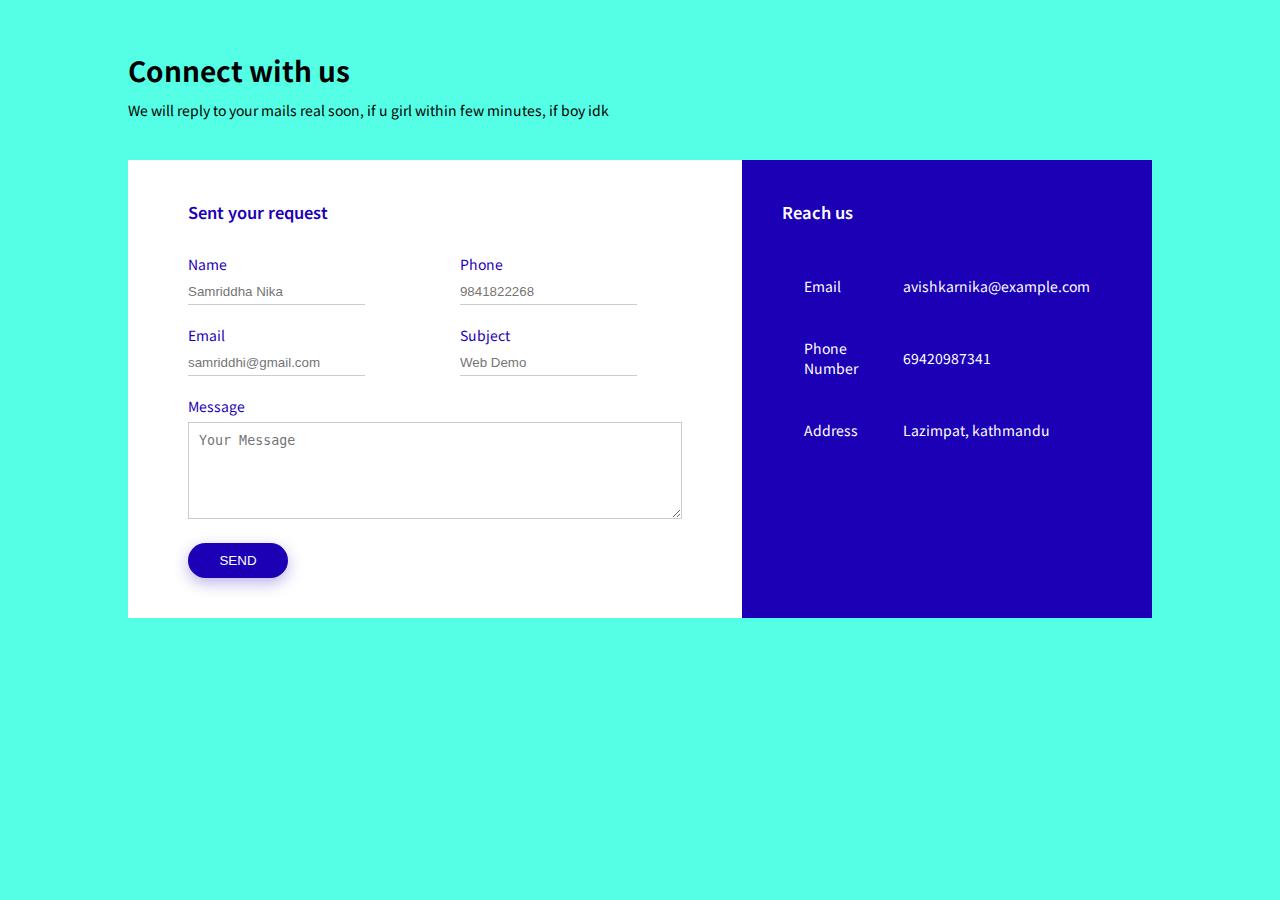
<file: contact.html>
<!DOCTYPE html>
<html lang="en">
<head>
        <title>Contact us</title>
        <link rel="stylesheet" href="contact.css"
        <link rel="preconnect" href="https://fonts.googleapis.com">
<link rel="preconnect" href="https://fonts.gstatic.com" crossorigin>
<link href="https://fonts.googleapis.com/css2?family=Noto+Sans+JP:wght@300;500;800&display=swap" rel="stylesheet">
</head>
<body>
    <div class="container">
        <h1>Connect with us</h1>
        <p>We will reply to your mails real soon, if u girl within few minutes, if boy idk</p>
        <div class="contact-box">
            <div class="contact-left">
                <h3>Sent your request</h3>
                <form>

                      <div class="input-row">
                        <div class="input-group">
                            <label>Name</label>
                            <input type="text" placeholder="Samriddha Nika"></input>
                        </div>
                        <div class="input-group">
                            <label>Phone</label>
                            <input type="text" placeholder="9841822268"></input>
                        </div>

                      </div>
                      <div class="input-row">
                        <div class="input-group">
                            <label>Email</label>
                            <input type="email" placeholder="samriddhi@gmail.com"></input>
                        </div>
                        <div class="input-group">
                            <label>Subject</label>
                            <input type="text" placeholder="Web Demo"></input>
                        </div>

                      </div>

                        <label>Message</label>
                        <textarea rows="5" placeholder="Your Message"></textarea>

                        <button type="submit">SEND</button>
                </form>

            </div>
            <div class="contact-right">
                <h3>Reach us</h3>

                <table>
                    <tr>
                        <td>Email</td>
                        <td>avishkarnika@example.com</td>
                    </tr>
                    <tr>
                        <td>Phone Number</td>
                        <td>69420987341</td>
                    </tr>
                    <tr>
                        <td>Address</td>
                        <td>Lazimpat, kathmandu</td>
                    </tr>
                </table>
            </div>
        </div>
    </div>
</body>
</html>
</file>
